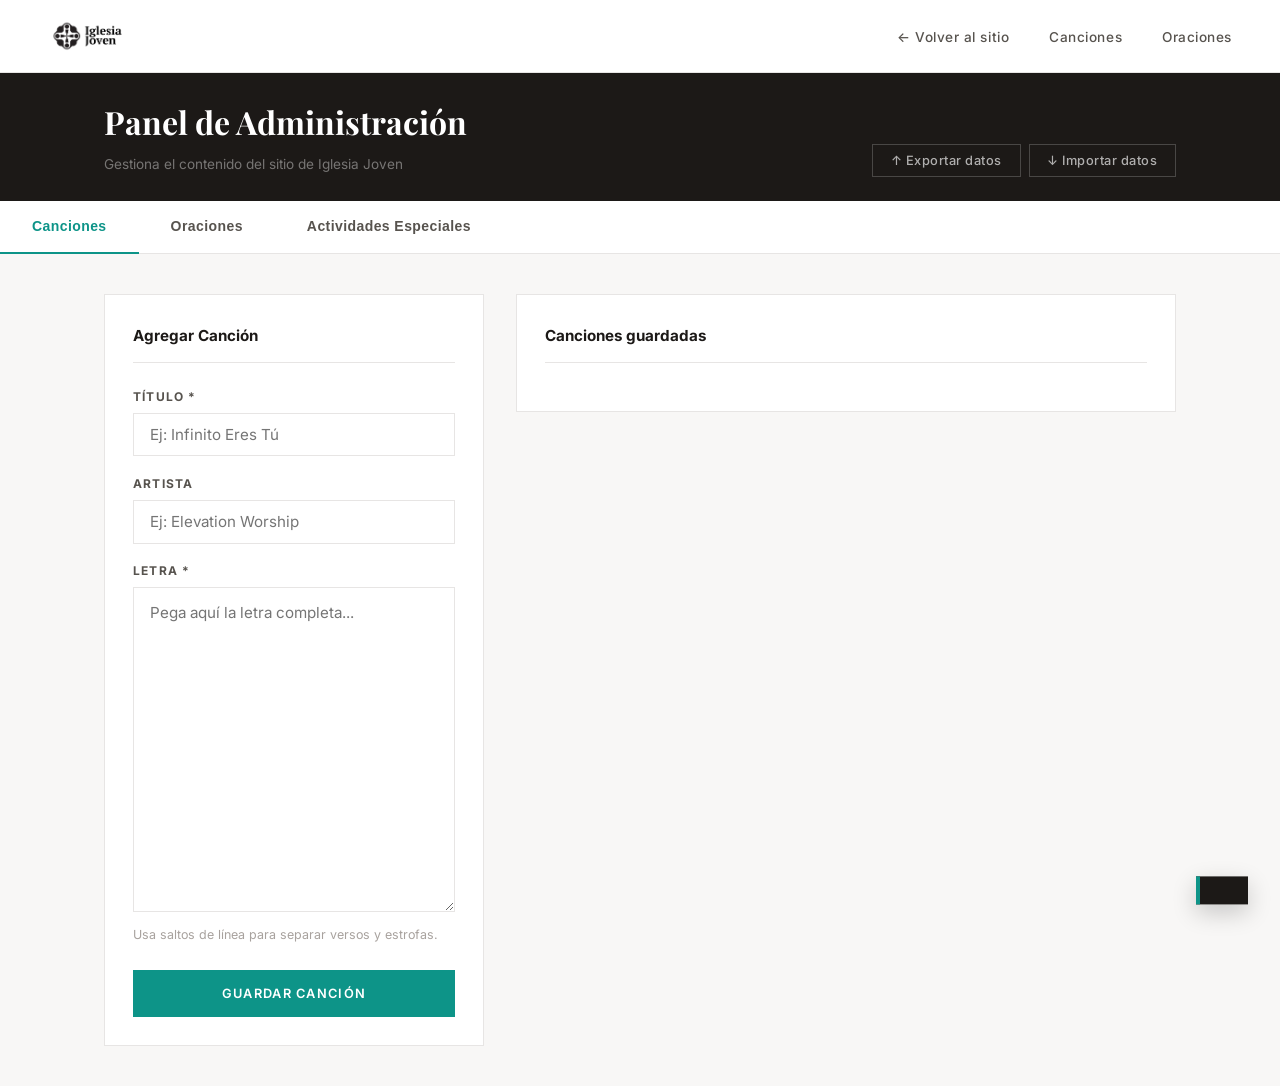
<file: admin.html>
<!DOCTYPE html>
<html lang="es">
<head>
  <meta charset="UTF-8">
  <meta name="viewport" content="width=device-width, initial-scale=1.0">
  <title>Panel de Administración · Iglesia Joven</title>
  <link rel="preconnect" href="https://fonts.googleapis.com">
  <link rel="preconnect" href="https://fonts.gstatic.com" crossorigin>
  <link href="https://fonts.googleapis.com/css2?family=Playfair+Display:ital,wght@0,400;0,700;0,900;1,400;1,700&family=Inter:wght@300;400;500;600;700&display=swap" rel="stylesheet">
  <link rel="icon" type="image/png" href="Logos/Logo-black.png" media="(prefers-color-scheme: light)">
  <link rel="icon" type="image/png" href="Logos/Logo-white.png" media="(prefers-color-scheme: dark)">
  <link rel="apple-touch-icon" href="Logos/Logo-black.png">
  <link rel="stylesheet" href="css/styles.css">
</head>
<body class="admin-page">

  <!-- ── NAVIGATION ── -->
  <nav class="nav" id="nav" role="navigation">
    <div class="nav-inner">
      <a href="index.html" class="nav-logo" aria-label="Iglesia Joven · Inicio">
        <img src="Logos/Logotipo-White.png" alt="Iglesia Joven" class="logo-white">
        <img src="Logos/Logotipo-Black.png" alt="Iglesia Joven" class="logo-black">
      </a>
      <ul class="nav-links" role="list">
        <li><a href="index.html">← Volver al sitio</a></li>
        <li><a href="canciones.html">Canciones</a></li>
        <li><a href="oraciones.html">Oraciones</a></li>
      </ul>
      <button class="nav-menu-btn" id="menuBtn" aria-label="Menú">
        <span></span><span></span><span></span>
      </button>
    </div>
  </nav>

  <!-- Mobile menu -->
  <div class="mobile-menu" id="mobileMenu">
    <ul role="list">
      <li><a href="index.html">← Volver al sitio</a></li>
      <li><a href="canciones.html">Ver Canciones</a></li>
      <li><a href="oraciones.html">Ver Oraciones</a></li>
    </ul>
  </div>

  <!-- ── ADMIN HEADER ── -->
  <div class="admin-topbar">
    <div class="container">
      <div>
        <h1>Panel de Administración</h1>
        <p>Gestiona el contenido del sitio de Iglesia Joven</p>
      </div>
      <div class="admin-io">
        <button class="btn-io" id="exportBtn" title="Exportar todos los datos como JSON">↑ Exportar datos</button>
        <button class="btn-io" id="importBtn" title="Importar datos desde un archivo JSON">↓ Importar datos</button>
        <input type="file" id="importInput" accept=".json" style="display:none">
      </div>
    </div>
  </div>

  <!-- ── TABS ── -->
  <div class="admin-tabs" role="tablist">
    <button class="admin-tab active" data-panel="panelCanciones" role="tab" aria-selected="true">
      Canciones
    </button>
    <button class="admin-tab" data-panel="panelOraciones" role="tab" aria-selected="false">
      Oraciones
    </button>
    <button class="admin-tab" data-panel="panelEventos" role="tab" aria-selected="false">
      Actividades Especiales
    </button>
  </div>

  <!-- ── CONTENT ── -->
  <div class="admin-content">
    <div class="container">

      <!-- ════ PANEL: CANCIONES ════ -->
      <div class="admin-panel active" id="panelCanciones" role="tabpanel">
        <div class="admin-split">

          <!-- Form -->
          <div class="admin-form-box">
            <h3 id="songFormTitle">Agregar Canción</h3>
            <form id="songForm" novalidate>
              <div class="form-field">
                <label for="songTitle">Título *</label>
                <input type="text" id="songTitle" placeholder="Ej: Infinito Eres Tú" required>
              </div>
              <div class="form-field">
                <label for="songArtist">Artista</label>
                <input type="text" id="songArtist" placeholder="Ej: Elevation Worship">
              </div>
              <div class="form-field">
                <label for="songLyrics">Letra *</label>
                <textarea id="songLyrics" placeholder="Pega aquí la letra completa..." rows="12" required></textarea>
                <p class="form-hint">Usa saltos de línea para separar versos y estrofas.</p>
              </div>
              <div class="form-actions">
                <button type="submit" class="btn btn-primary">Guardar canción</button>
                <button type="button" class="btn btn-cancel" id="songCancelBtn" style="display:none">Cancelar</button>
              </div>
            </form>
          </div>

          <!-- List -->
          <div class="admin-list-box">
            <h3>Canciones guardadas</h3>
            <div class="admin-items" id="songsList">
              <!-- Generado por JS -->
            </div>
          </div>

        </div>
      </div>

      <!-- ════ PANEL: ORACIONES ════ -->
      <div class="admin-panel" id="panelOraciones" role="tabpanel">
        <div class="admin-split">

          <!-- Form -->
          <div class="admin-form-box">
            <h3 id="prayerFormTitle">Agregar Oración</h3>
            <form id="prayerForm" novalidate>
              <div class="form-field">
                <label for="prayerTitle">Título *</label>
                <input type="text" id="prayerTitle" placeholder="Ej: Oración en momentos de ansiedad" required>
              </div>
              <div class="form-field">
                <label for="prayerSituation">Situación / Categoría</label>
                <input type="text" id="prayerSituation" placeholder="Ej: Ansiedad, Gratitud, Sanación…">
                <p class="form-hint">Se usará para filtrar en la página de oraciones.</p>
              </div>
              <div class="form-field">
                <label for="prayerContent">Oración o reflexión *</label>
                <textarea id="prayerContent" placeholder="Escribe o pega la oración aquí..." rows="12" required></textarea>
              </div>
              <div class="form-actions">
                <button type="submit" class="btn btn-primary">Guardar oración</button>
                <button type="button" class="btn btn-cancel" id="prayerCancelBtn" style="display:none">Cancelar</button>
              </div>
            </form>
          </div>

          <!-- List -->
          <div class="admin-list-box">
            <h3>Oraciones guardadas</h3>
            <div class="admin-items" id="prayersList">
              <!-- Generado por JS -->
            </div>
          </div>

        </div>
      </div>

      <!-- ════ PANEL: ACTIVIDADES ════ -->
      <div class="admin-panel" id="panelEventos" role="tabpanel">
        <div class="admin-split">

          <!-- Form -->
          <div class="admin-form-box">
            <h3 id="eventFormTitle">Agregar Actividad Especial</h3>
            <p class="form-hint" style="margin-bottom:1.25rem; font-size:.85rem; color:var(--mid);">
              Los segundos jueves del mes se calculan automáticamente.
              Usa esto para retiros, misas especiales, u otras actividades.
            </p>
            <form id="eventForm" novalidate>
              <div class="form-field">
                <label for="eventTitle">Nombre del evento *</label>
                <input type="text" id="eventTitle" placeholder="Ej: Retiro de Adviento" required>
              </div>
              <div class="form-field">
                <label for="eventDate">Fecha *</label>
                <input type="date" id="eventDate" required>
              </div>
              <div class="form-field">
                <label for="eventTime">Hora</label>
                <input type="time" id="eventTime">
              </div>
              <div class="form-field">
                <label for="eventDescription">Descripción / Lugar</label>
                <textarea id="eventDescription" placeholder="Ej: Parroquia San Rafael Arcángel · Escazú" rows="4"></textarea>
              </div>
              <div class="form-actions">
                <button type="submit" class="btn btn-primary">Guardar actividad</button>
                <button type="button" class="btn btn-cancel" id="eventCancelBtn" style="display:none">Cancelar</button>
              </div>
            </form>
          </div>

          <!-- List -->
          <div class="admin-list-box">
            <h3>Actividades especiales</h3>
            <div class="admin-items" id="eventsList">
              <!-- Generado por JS -->
            </div>
          </div>

        </div>
      </div>

    </div>
  </div>

  <!-- Toast notification -->
  <div class="toast" id="toast" role="alert" aria-live="assertive"></div>

  <script src="js/data.js"></script>
  <script src="js/admin.js"></script>
</body>
</html>
</file>
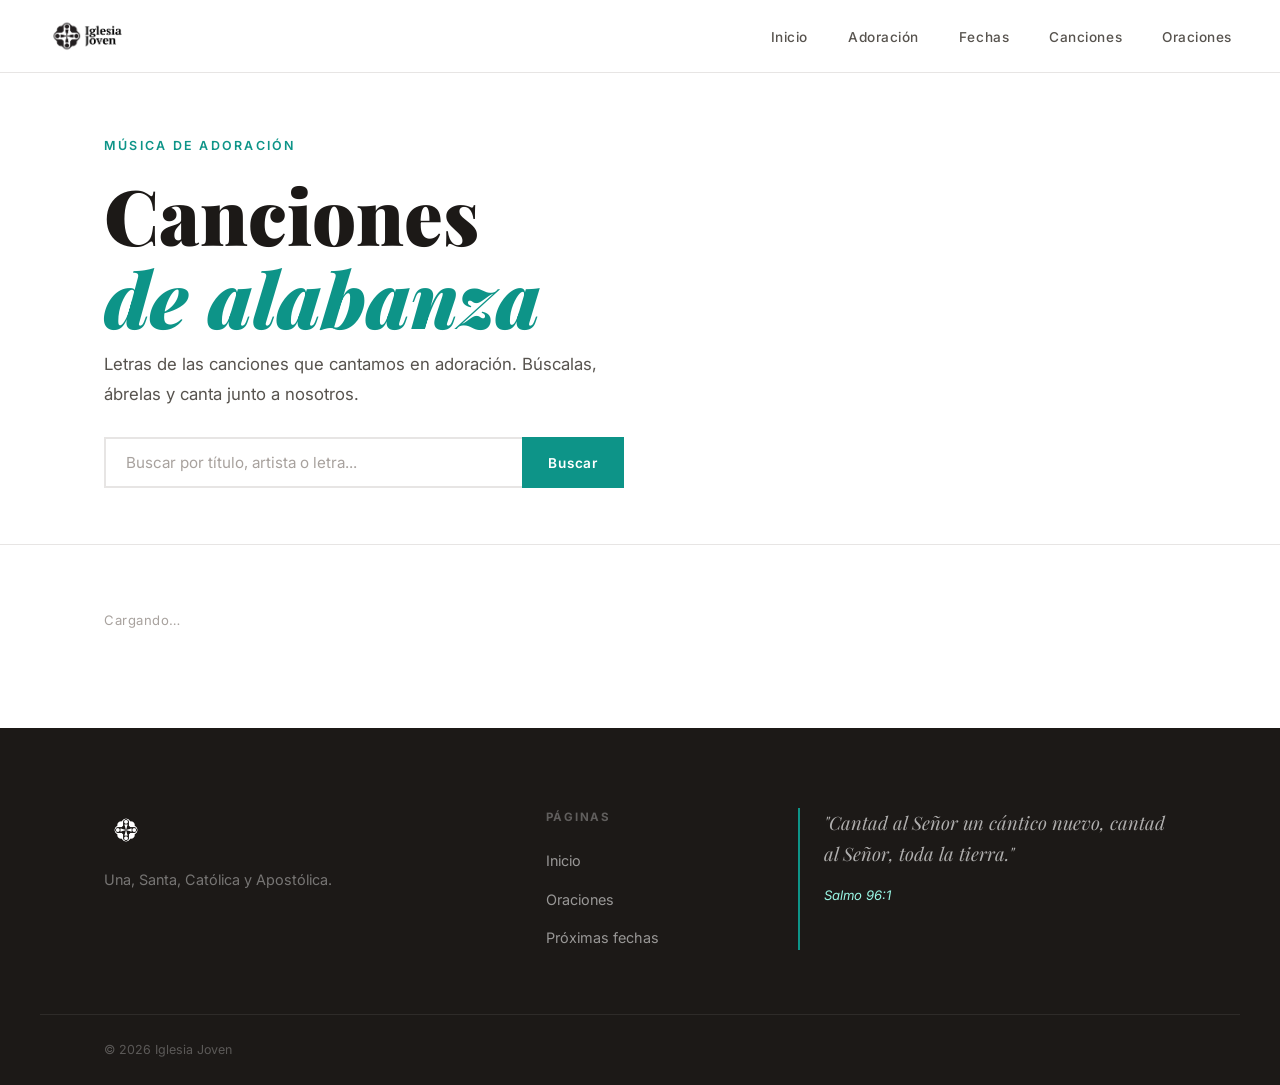
<file: canciones.html>
<!DOCTYPE html>
<html lang="es">
<head>
  <meta charset="UTF-8">
  <meta name="viewport" content="width=device-width, initial-scale=1.0">
  <title>Canciones · Iglesia Joven</title>
  <meta name="description" content="Canciones de alabanza para las Adoraciones Eucarísticas de Iglesia Joven.">
  <link rel="preconnect" href="https://fonts.googleapis.com">
  <link rel="preconnect" href="https://fonts.gstatic.com" crossorigin>
  <link href="https://fonts.googleapis.com/css2?family=Playfair+Display:ital,wght@0,400;0,700;0,900;1,400;1,700&family=Inter:wght@300;400;500;600;700&display=swap" rel="stylesheet">
  <link rel="icon" type="image/png" href="Logos/Logo-black.png" media="(prefers-color-scheme: light)">
  <link rel="icon" type="image/png" href="Logos/Logo-white.png" media="(prefers-color-scheme: dark)">
  <link rel="apple-touch-icon" href="Logos/Logo-black.png">
  <link rel="stylesheet" href="css/styles.css">
</head>
<body>

  <!-- ── NAVIGATION ── -->
  <nav class="nav" id="nav" role="navigation">
    <div class="nav-inner">
      <a href="index.html" class="nav-logo" aria-label="Iglesia Joven · Inicio">
        <img src="Logos/Logotipo-White.png" alt="Iglesia Joven" class="logo-white">
        <img src="Logos/Logotipo-Black.png" alt="Iglesia Joven" class="logo-black">
      </a>
      <ul class="nav-links" role="list">
        <li><a href="index.html">Inicio</a></li>
        <li><a href="index.html#adoracion">Adoración</a></li>
        <li><a href="index.html#fechas">Fechas</a></li>
        <li><a href="canciones.html" aria-current="page">Canciones</a></li>
        <li><a href="oraciones.html">Oraciones</a></li>
      </ul>
      <button class="nav-menu-btn" id="menuBtn" aria-label="Menú">
        <span></span><span></span><span></span>
      </button>
    </div>
  </nav>

  <!-- Mobile menu -->
  <div class="mobile-menu" id="mobileMenu">
    <ul role="list">
      <li><a href="index.html">Inicio</a></li>
      <li><a href="index.html#adoracion">Adoración</a></li>
      <li><a href="index.html#fechas">Fechas</a></li>
      <li><a href="canciones.html">Canciones</a></li>
      <li><a href="oraciones.html">Oraciones</a></li>
    </ul>
  </div>

  <!-- ── PAGE HERO ── -->
  <header class="page-hero">
    <div class="container">
      <span class="eyebrow">Música de adoración</span>
      <h1 class="page-title">Canciones<br><em>de alabanza</em></h1>
      <p class="page-subtitle">
        Letras de las canciones que cantamos en adoración.
        Búscalas, ábrelas y canta junto a nosotros.
      </p>
      <div class="search-bar" role="search">
        <input
          type="search"
          id="searchInput"
          placeholder="Buscar por título, artista o letra..."
          aria-label="Buscar canciones"
          autocomplete="off"
        >
        <button id="searchBtn" aria-label="Buscar">Buscar</button>
      </div>
    </div>
  </header>

  <!-- ── SONGS GRID ── -->
  <main class="songs-section">
    <div class="container">
      <p class="results-count" id="songsCount" aria-live="polite">Cargando…</p>
      <div class="songs-grid" id="songsGrid" aria-live="polite">
        <!-- Generado por JS -->
      </div>
    </div>
  </main>

  <!-- ── SONG MODAL ── -->
  <div class="modal-overlay" id="songModal" role="dialog" aria-modal="true" aria-labelledby="modalTitle">
    <div class="modal">
      <div class="modal-header">
        <button class="modal-close" id="modalClose" aria-label="Cerrar">✕</button>
        <div class="modal-title" id="modalTitle"></div>
        <div class="modal-artist" id="modalArtist"></div>
      </div>
      <div class="modal-body" id="modalBody"></div>
    </div>
  </div>

  <!-- ── FOOTER ── -->
  <footer class="footer">
    <div class="container footer-inner">
      <div class="footer-logo">
        <img src="Logos/Logo-white.png" alt="Iglesia Joven">
        <p>Una, Santa, Católica y Apostólica.</p>
      </div>
      <div class="footer-links">
        <h4>Páginas</h4>
        <ul role="list">
          <li><a href="index.html">Inicio</a></li>
          <li><a href="oraciones.html">Oraciones</a></li>
          <li><a href="index.html#fechas">Próximas fechas</a></li>
        </ul>
      </div>
      <div class="footer-quote">
        <p>"Cantad al Señor un cántico nuevo, cantad al Señor, toda la tierra."</p>
        <cite>Salmo 96:1</cite>
      </div>
    </div>
    <div class="footer-bottom">
      <div class="container">
        <p>© 2026 Iglesia Joven</p>
      </div>
    </div>
  </footer>

  <script src="js/data.js"></script>
  <script src="js/canciones.js"></script>
</body>
</html>
</file>
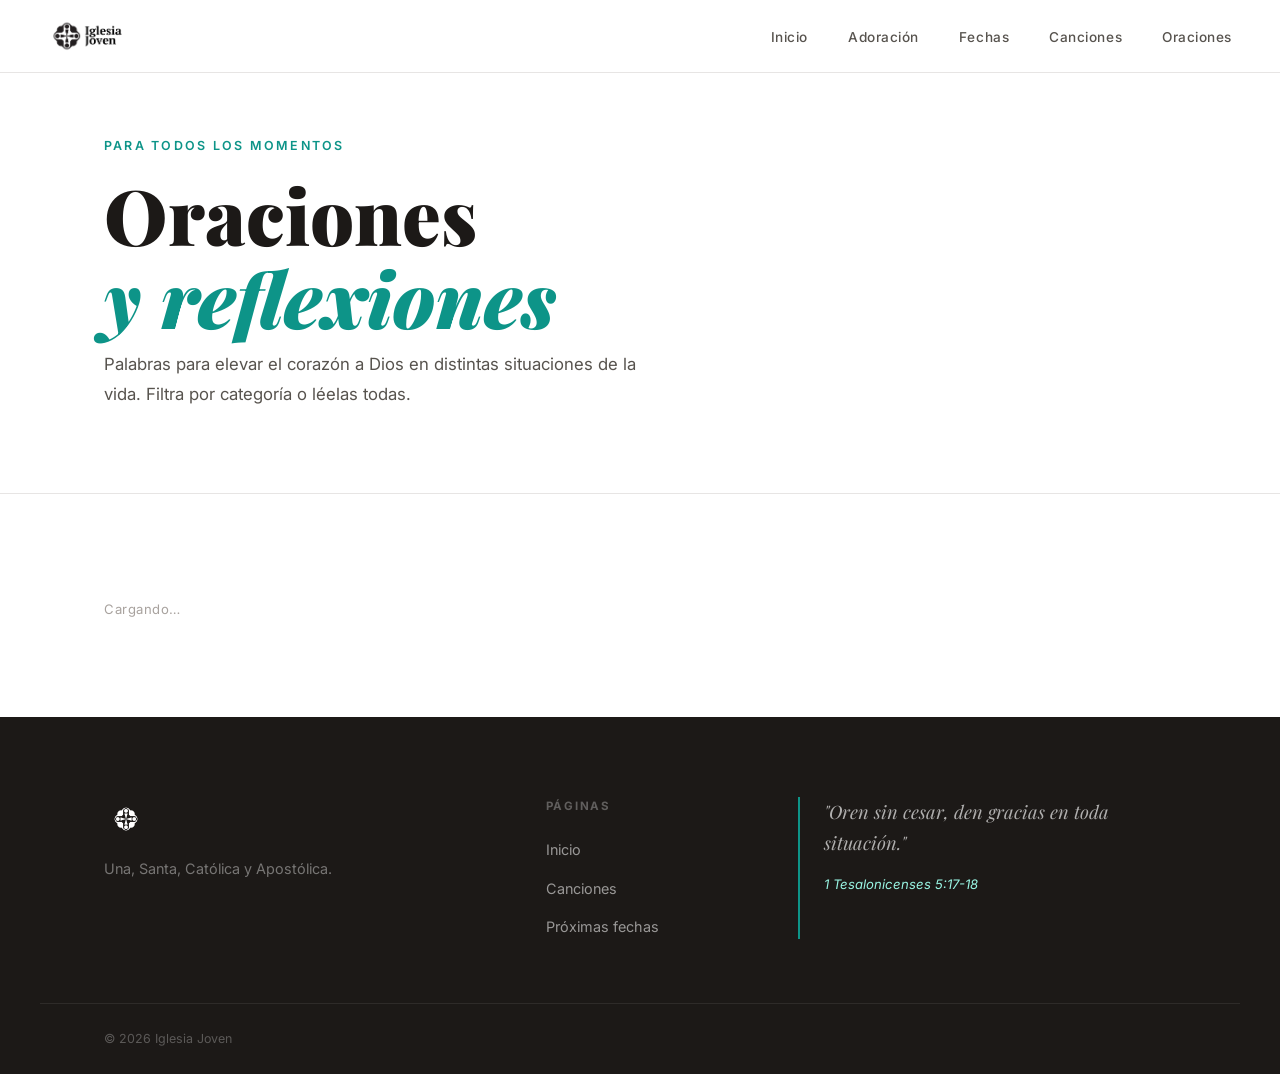
<file: oraciones.html>
<!DOCTYPE html>
<html lang="es">
<head>
  <meta charset="UTF-8">
  <meta name="viewport" content="width=device-width, initial-scale=1.0">
  <title>Oraciones · Iglesia Joven</title>
  <meta name="description" content="Oraciones y reflexiones para distintas situaciones de la vida, compartidas por Iglesia Joven.">
  <link rel="preconnect" href="https://fonts.googleapis.com">
  <link rel="preconnect" href="https://fonts.gstatic.com" crossorigin>
  <link href="https://fonts.googleapis.com/css2?family=Playfair+Display:ital,wght@0,400;0,700;0,900;1,400;1,700&family=Inter:wght@300;400;500;600;700&display=swap" rel="stylesheet">
  <link rel="icon" type="image/png" href="Logos/Logo-black.png" media="(prefers-color-scheme: light)">
  <link rel="icon" type="image/png" href="Logos/Logo-white.png" media="(prefers-color-scheme: dark)">
  <link rel="apple-touch-icon" href="Logos/Logo-black.png">
  <link rel="stylesheet" href="css/styles.css">
</head>
<body>

  <!-- ── NAVIGATION ── -->
  <nav class="nav" id="nav" role="navigation">
    <div class="nav-inner">
      <a href="index.html" class="nav-logo" aria-label="Iglesia Joven · Inicio">
        <img src="Logos/Logotipo-White.png" alt="Iglesia Joven" class="logo-white">
        <img src="Logos/Logotipo-Black.png" alt="Iglesia Joven" class="logo-black">
      </a>
      <ul class="nav-links" role="list">
        <li><a href="index.html">Inicio</a></li>
        <li><a href="index.html#adoracion">Adoración</a></li>
        <li><a href="index.html#fechas">Fechas</a></li>
        <li><a href="canciones.html">Canciones</a></li>
        <li><a href="oraciones.html" aria-current="page">Oraciones</a></li>
      </ul>
      <button class="nav-menu-btn" id="menuBtn" aria-label="Menú">
        <span></span><span></span><span></span>
      </button>
    </div>
  </nav>

  <!-- Mobile menu -->
  <div class="mobile-menu" id="mobileMenu">
    <ul role="list">
      <li><a href="index.html">Inicio</a></li>
      <li><a href="index.html#adoracion">Adoración</a></li>
      <li><a href="index.html#fechas">Fechas</a></li>
      <li><a href="canciones.html">Canciones</a></li>
      <li><a href="oraciones.html">Oraciones</a></li>
    </ul>
  </div>

  <!-- ── PAGE HERO ── -->
  <header class="page-hero">
    <div class="container">
      <span class="eyebrow">Para todos los momentos</span>
      <h1 class="page-title">Oraciones<br><em>y reflexiones</em></h1>
      <p class="page-subtitle">
        Palabras para elevar el corazón a Dios en distintas situaciones de la vida.
        Filtra por categoría o léelas todas.
      </p>
    </div>
  </header>

  <!-- ── PRAYERS ── -->
  <main class="prayers-section">
    <div class="container">
      <div class="filters-bar" id="filtersBar" role="group" aria-label="Filtrar por situación">
        <!-- Generado por JS -->
      </div>
      <p class="results-count" id="prayersCount" aria-live="polite">Cargando…</p>
      <div class="prayers-list" id="prayersList" aria-live="polite">
        <!-- Generado por JS -->
      </div>
    </div>
  </main>

  <!-- ── PRAYER MODAL ── -->
  <div class="modal-overlay" id="prayerModal" role="dialog" aria-modal="true" aria-labelledby="modalTitle">
    <div class="modal">
      <div class="modal-header">
        <button class="modal-close" id="modalClose" aria-label="Cerrar">✕</button>
        <div class="modal-situation" id="modalSituation"></div>
        <div class="modal-title" id="modalTitle"></div>
      </div>
      <div class="modal-body" id="modalBody"></div>
    </div>
  </div>

  <!-- ── FOOTER ── -->
  <footer class="footer">
    <div class="container footer-inner">
      <div class="footer-logo">
        <img src="Logos/Logo-white.png" alt="Iglesia Joven">
        <p>Una, Santa, Católica y Apostólica.</p>
      </div>
      <div class="footer-links">
        <h4>Páginas</h4>
        <ul role="list">
          <li><a href="index.html">Inicio</a></li>
          <li><a href="canciones.html">Canciones</a></li>
          <li><a href="index.html#fechas">Próximas fechas</a></li>
        </ul>
      </div>
      <div class="footer-quote">
        <p>"Oren sin cesar, den gracias en toda situación."</p>
        <cite>1 Tesalonicenses 5:17-18</cite>
      </div>
    </div>
    <div class="footer-bottom">
      <div class="container">
        <p>© 2026 Iglesia Joven</p>
      </div>
    </div>
  </footer>

  <script src="js/data.js"></script>
  <script src="js/oraciones.js"></script>
</body>
</html>
</file>
<file: css/styles.css>
/* === IGLESIA JOVEN · STYLES === */

@import url('https://fonts.googleapis.com/css2?family=Playfair+Display:ital,wght@0,400;0,600;0,700;0,900;1,400;1,700&family=Inter:wght@300;400;500;600;700&display=swap');

*, *::before, *::after { box-sizing: border-box; margin: 0; padding: 0; }

:root {
  --teal: #0D9488;
  --teal-mid: #0F766E;
  --teal-dark: #134E4A;
  --teal-pale: #F0FDFA;
  --teal-light: #99F6E4;
  --orange: #EA580C;
  --orange-light: #FED7AA;
  --dark: #1C1917;
  --dark-2: #292524;
  --mid: #57534E;
  --light: #A8A29E;
  --border: #E7E5E4;
  --border-light: #F5F5F4;
  --white: #FFFFFF;
  --serif: 'Playfair Display', Georgia, serif;
  --sans: 'Inter', system-ui, sans-serif;
  --nav-height: 72px;
}

html { scroll-behavior: smooth; font-size: 16px; }
body { font-family: var(--sans); color: var(--dark); background: var(--white); line-height: 1.65; overflow-x: hidden; }
a { color: inherit; text-decoration: none; }
img { display: block; max-width: 100%; }
p { line-height: 1.75; }

/* ── CONTAINER ── */
.container { width: 100%; max-width: 1200px; margin-inline: auto; padding-inline: clamp(1.5rem, 5vw, 4rem); }

/* ── BUTTONS ── */
.btn { display: inline-flex; align-items: center; gap: .5rem; padding: .875rem 2rem; border: 2px solid transparent; font-family: var(--sans); font-size: .85rem; font-weight: 600; letter-spacing: .1em; text-transform: uppercase; cursor: pointer; transition: all .25s ease; }
.btn-primary { background: var(--teal); color: var(--white); border-color: var(--teal); }
.btn-primary:hover { background: var(--teal-mid); border-color: var(--teal-mid); }
.btn-outline { background: transparent; color: var(--teal); border-color: var(--teal); }
.btn-outline:hover { background: var(--teal); color: var(--white); }
.btn-outline-light { background: transparent; color: var(--white); border-color: rgba(255,255,255,.5); }
.btn-outline-light:hover { background: rgba(255,255,255,.1); border-color: var(--white); }

/* ── TYPOGRAPHY ── */
.eyebrow { display: block; font-size: .78rem; font-weight: 600; letter-spacing: .18em; text-transform: uppercase; color: var(--teal); margin-bottom: 1rem; }
.eyebrow-light { color: var(--teal-light); }
.eyebrow-orange { color: var(--orange); }
.section-title { font-family: var(--serif); font-size: clamp(2.25rem, 5vw, 3.75rem); font-weight: 700; line-height: 1.12; margin-bottom: 1.75rem; color: var(--dark); }
.section-title em { font-style: italic; color: var(--teal); }
.section-title.light { color: var(--white); }
.section-title.light em { color: var(--teal-light); }

/* ── NAVIGATION ── */
.nav { position: fixed; top: 0; left: 0; right: 0; z-index: 100; height: var(--nav-height); transition: background .35s ease, box-shadow .35s ease; }
.nav.scrolled { background: var(--white); box-shadow: 0 1px 0 var(--border); }
.nav-inner { height: 100%; display: flex; align-items: center; justify-content: space-between; padding-inline: clamp(1.5rem, 4vw, 3rem); }
.nav-logo img { height: 34px; width: auto; }
.logo-white { display: block; }
.logo-black { display: none; }
.nav.scrolled .logo-white { display: none; }
.nav.scrolled .logo-black { display: block; }
.nav-links { display: flex; align-items: center; gap: 2.5rem; list-style: none; }
.nav-links a { font-size: .85rem; font-weight: 500; letter-spacing: .04em; color: rgba(255,255,255,.8); transition: color .2s; }
.nav-links a:hover { color: var(--white); }
.nav.scrolled .nav-links a { color: var(--mid); }
.nav.scrolled .nav-links a:hover { color: var(--teal); }
.nav-menu-btn { display: none; flex-direction: column; gap: 5px; background: none; border: none; cursor: pointer; padding: 4px; }
.nav-menu-btn span { display: block; width: 24px; height: 2px; background: var(--white); transition: background .3s; border-radius: 1px; }
.nav.scrolled .nav-menu-btn span { background: var(--dark); }

/* Mobile menu */
.mobile-menu { position: fixed; top: var(--nav-height); left: 0; right: 0; background: var(--white); z-index: 99; transform: translateY(-100%); opacity: 0; transition: transform .3s ease, opacity .3s ease; pointer-events: none; border-bottom: 1px solid var(--border); box-shadow: 0 8px 24px rgba(0,0,0,.08); }
.mobile-menu.open { transform: translateY(0); opacity: 1; pointer-events: all; }
.mobile-menu ul { list-style: none; padding: 1.5rem 2rem; display: flex; flex-direction: column; gap: 1.25rem; }
.mobile-menu a { font-size: 1.05rem; font-weight: 500; color: var(--dark); }
.mobile-menu a:hover { color: var(--teal); }

/* ── HERO ── */
.hero { position: relative; height: 100svh; min-height: 620px; display: flex; align-items: center; overflow: hidden; background: var(--dark); }
.hero-video { position: absolute; inset: 0; width: 100%; height: 100%; object-fit: cover; opacity: .4; }
.hero-overlay { position: absolute; inset: 0; background: linear-gradient(130deg, rgba(13,148,136,.18) 0%, rgba(28,25,23,.65) 50%, rgba(28,25,23,.9) 100%); }
.hero-content { position: relative; z-index: 2; padding-inline: clamp(1.5rem, 5vw, 4rem); max-width: 760px; }
.hero-eyebrow { display: block; font-size: .78rem; font-weight: 500; letter-spacing: .2em; text-transform: uppercase; color: var(--teal-light); margin-bottom: 1.5rem; }
.hero-title { font-family: var(--serif); font-size: clamp(3rem, 7.5vw, 6.5rem); font-weight: 900; line-height: 1.02; color: var(--white); margin-bottom: 1.5rem; }
.hero-title em { font-style: italic; color: var(--teal-light); }
.hero-sub { font-size: clamp(1rem, 2vw, 1.2rem); color: rgba(255,255,255,.7); margin-bottom: 2.5rem; font-weight: 300; max-width: 460px; line-height: 1.7; }
.hero-ctas { display: flex; gap: 1rem; flex-wrap: wrap; }

/* ── NOSOTROS ── */
.section-nosotros { padding: clamp(5rem, 10vw, 9rem) 0 clamp(4rem, 8vw, 7rem); }
.split { display: grid; grid-template-columns: 1fr 1fr; gap: clamp(3rem, 7vw, 7rem); align-items: center; }
.split-reverse { direction: rtl; }
.split-reverse > * { direction: ltr; }
.split-text p { color: var(--mid); margin-bottom: 1.25rem; font-size: 1.05rem; }
.split-text p:last-child { margin-bottom: 0; }
.split-text strong { color: var(--dark); font-weight: 600; }
.split-img img { width: 100%; max-width: 480px; margin-inline: auto; }
.nosotros-photo { overflow: hidden; }
.nosotros-photo img { width: 100%; height: 560px; object-fit: cover; object-position: center; display: block; }

/* ── EUCARISTÍA REDESIGN ── */
.section-eucaristia { padding: clamp(5rem, 10vw, 9rem) 0; background: var(--teal-dark); isolation: isolate; }
.img-screen { mix-blend-mode: screen; }
.eucaristia-statement { max-width: 720px; margin-bottom: clamp(3rem, 6vw, 5rem); }
.eucaristia-headline { font-family: var(--serif); font-size: clamp(2.75rem, 6vw, 5rem); font-weight: 900; line-height: 1.08; color: var(--white); margin-bottom: 1.25rem; }
.eucaristia-headline em { font-style: italic; color: var(--teal-light); }
.eucaristia-lead { color: rgba(255,255,255,.68); font-size: 1.1rem; line-height: 1.78; max-width: 580px; }
.eucaristia-grid { display: grid; grid-template-columns: repeat(3, 1fr); gap: 1.25rem; align-items: stretch; margin-bottom: clamp(3rem, 6vw, 5rem); }
.ecard { background: rgba(255,255,255,.07); border: 1px solid rgba(255,255,255,.1); padding: 2rem 1.75rem; transition: background .25s; }
.ecard:hover { background: rgba(255,255,255,.11); }
.ecard-num { font-family: var(--serif); font-size: 3.25rem; font-weight: 900; color: rgba(255,255,255,.13); line-height: 1; margin-bottom: .875rem; }
.ecard h3 { font-family: var(--serif); font-size: 1.2rem; font-weight: 700; color: var(--white); margin-bottom: .75rem; }
.ecard p { color: rgba(255,255,255,.6); font-size: .9rem; line-height: 1.75; }
.eucaristia-verse { text-align: center; border-top: 1px solid rgba(255,255,255,.1); padding-top: 3.5rem; }
.eucaristia-verse blockquote { font-family: var(--serif); font-size: clamp(1.3rem, 3vw, 1.9rem); font-style: italic; color: rgba(255,255,255,.88); line-height: 1.5; max-width: 660px; margin-inline: auto; margin-bottom: .875rem; }
.eucaristia-verse cite { font-size: .8rem; color: var(--teal-light); letter-spacing: .1em; text-transform: uppercase; }

/* ── ADORACIÓN REDESIGN ── */
.section-adoracion { padding: clamp(5rem, 10vw, 9rem) 0 0; }
.adoracion-intro { max-width: 640px; margin-bottom: 3.5rem; }
.adoracion-intro-text { color: var(--mid); font-size: 1.1rem; margin-top: -.5rem; }
.adoracion-options { display: grid; grid-template-columns: repeat(2, 1fr); gap: 1.25rem; margin-bottom: clamp(4rem, 8vw, 6rem); }
.aoption { padding: 1.75rem 1.75rem 1.75rem 1.75rem; border-left: 3px solid var(--teal); background: rgba(13,148,136,.04); }
.aoption-last { border-left-color: var(--orange); }
.aoption p { font-size: 1rem; color: var(--mid); line-height: 1.8; }
/* Dark strip */
.adoracion-strip { position: relative; min-height: 480px; overflow: hidden; display: flex; align-items: center; background: var(--dark); }
.adoracion-strip-bg { position: absolute; inset: 0; width: 100%; height: 100%; object-fit: cover; object-position: center; opacity: .4; }
.adoracion-strip-text { position: relative; z-index: 1; display: flex; flex-direction: column; justify-content: center; padding: 4rem clamp(1.5rem, 5vw, 4rem); max-width: 780px; }
.adoracion-strip-text blockquote { font-family: var(--serif); font-size: clamp(1.3rem, 2.5vw, 1.75rem); font-style: italic; color: var(--white); line-height: 1.6; margin-bottom: 1.25rem; }
.adoracion-strip-text cite { font-size: .75rem; color: var(--teal-light); letter-spacing: .12em; text-transform: uppercase; }

/* ── CARLO ACUTIS ── */
.section-carlo { padding: clamp(5rem, 10vw, 9rem) 0; border-top: 1px solid var(--border); border-bottom: 1px solid var(--border); background: var(--white); }
.carlo-inner { display: grid; grid-template-columns: 420px 1fr; gap: clamp(3rem, 6vw, 6rem); align-items: center; }
.carlo-photo img { width: 100%; height: 540px; object-fit: cover; object-position: center top; display: block; }
.carlo-quote { font-family: var(--serif); font-size: clamp(1.4rem, 3vw, 2.1rem); font-style: italic; color: var(--dark); line-height: 1.45; margin-bottom: 2rem; border-left: 3px solid var(--orange); padding-left: 1.5rem; }
.carlo-bio p { color: var(--mid); font-size: 1rem; line-height: 1.8; margin-bottom: 1.1rem; }
.carlo-bio p:last-child { margin-bottom: 0; }
.carlo-bio em { color: var(--orange); font-style: italic; }

/* ── FECHAS ── */
.section-fechas { padding: clamp(5rem, 10vw, 9rem) 0; background: var(--teal-pale); }
.fechas-subtitle { color: var(--mid); font-size: 1.05rem; margin-top: -.75rem; margin-bottom: 1rem; }
.fechas-maps-link { display: inline-block; font-size: .82rem; font-weight: 600; color: var(--teal); letter-spacing: .04em; margin-bottom: 2.5rem; text-decoration: underline; text-underline-offset: 3px; }
.fechas-maps-link:hover { color: var(--teal-mid); }
.fechas-grid { display: grid; grid-template-columns: repeat(auto-fill, minmax(260px, 1fr)); gap: 1rem; margin-bottom: 1rem; }
.fecha-card { background: var(--white); border: 1px solid rgba(13,148,136,.2); padding: 1.5rem 1.75rem; position: relative; overflow: hidden; transition: box-shadow .2s; }
.fecha-card:hover { box-shadow: 0 4px 20px rgba(13,148,136,.12); }
.fecha-card::before { content: ''; position: absolute; left: 0; top: 0; bottom: 0; width: 4px; background: var(--teal); }
.fecha-card.special::before { background: var(--orange); }
.fecha-card.past { opacity: .45; }
.fecha-badge { display: inline-block; font-size: .7rem; font-weight: 700; letter-spacing: .08em; text-transform: uppercase; padding: .2rem .7rem; margin-bottom: .75rem; background: var(--teal); color: var(--white); }
.fecha-badge.orange { background: var(--orange); }
.fecha-month { font-size: .75rem; font-weight: 600; letter-spacing: .14em; text-transform: uppercase; color: var(--teal); margin-bottom: .35rem; }
.fecha-card.special .fecha-month { color: var(--orange); }
.fecha-day { font-family: var(--serif); font-size: 3rem; font-weight: 700; line-height: 1; color: var(--dark); margin-bottom: .5rem; }
.fecha-detail { font-size: .875rem; color: var(--mid); line-height: 1.55; }
.special-events-title { font-size: .78rem; font-weight: 700; letter-spacing: .15em; text-transform: uppercase; color: var(--orange); margin: 2.5rem 0 1rem; }

/* ── PARROQUIA ── */
.section-parroquia { padding: clamp(5rem, 10vw, 9rem) 0; border-top: 1px solid var(--border); }
.parroquia-inner { display: grid; grid-template-columns: 1fr 1fr; gap: clamp(3rem, 7vw, 7rem); align-items: center; }
.parroquia-text p { color: var(--mid); margin-bottom: 2rem; font-size: 1.05rem; }
.parroquia-details { display: flex; flex-direction: column; gap: .75rem; }
.detail-item { padding: 1rem 1.25rem; border-left: 3px solid var(--teal); background: var(--teal-pale); display: flex; flex-direction: column; gap: .25rem; }
.detail-item strong { font-size: .75rem; font-weight: 700; letter-spacing: .12em; text-transform: uppercase; color: var(--teal); }
.detail-item span { color: var(--dark); font-size: .95rem; }
.parroquia-visual { background: var(--dark); display: flex; align-items: center; justify-content: center; min-height: 420px; padding: 2.5rem; isolation: isolate; }
.parroquia-visual img { width: 70%; mix-blend-mode: screen; }

/* ── FOOTER ── */
.footer { background: var(--dark); color: rgba(255,255,255,.65); padding: 5rem 0 0; }
.footer-inner { display: grid; grid-template-columns: 2fr 1fr 2fr; gap: 4rem; padding-bottom: 4rem; border-bottom: 1px solid rgba(255,255,255,.08); }
.footer-logo img { height: 44px; width: auto; margin-bottom: 1rem; }
.footer-logo p { font-size: .9rem; color: rgba(255,255,255,.4); line-height: 1.6; }
.footer-links h4 { font-size: .72rem; font-weight: 700; letter-spacing: .15em; text-transform: uppercase; color: rgba(255,255,255,.3); margin-bottom: 1.25rem; }
.footer-links ul { list-style: none; display: flex; flex-direction: column; gap: .75rem; }
.footer-links a { font-size: .9rem; color: rgba(255,255,255,.55); transition: color .2s; }
.footer-links a:hover { color: var(--teal-light); }
.footer-quote { border-left: 2px solid var(--teal); padding-left: 1.5rem; }
.footer-quote p { font-family: var(--serif); font-size: 1.15rem; font-style: italic; color: rgba(255,255,255,.65); line-height: 1.65; margin-bottom: .75rem; }
.footer-quote cite { font-size: .82rem; color: var(--teal-light); }
.footer-bottom { padding: 1.5rem 0; }
.footer-bottom .container { display: flex; justify-content: space-between; align-items: center; flex-wrap: wrap; gap: .5rem; }
.footer-bottom p { font-size: .78rem; color: rgba(255,255,255,.28); }
.footer-bottom a { color: rgba(255,255,255,.28); transition: color .2s; }
.footer-bottom a:hover { color: var(--teal-light); }

/* ── PAGE HERO (inner pages) ── */
.page-hero { padding: calc(var(--nav-height) + 4rem) 0 3.5rem; border-bottom: 1px solid var(--border); }
.page-title { font-family: var(--serif); font-size: clamp(2.5rem, 6vw, 5rem); font-weight: 900; line-height: 1.08; color: var(--dark); margin-bottom: .75rem; }
.page-title em { font-style: italic; color: var(--teal); }
.page-subtitle { color: var(--mid); font-size: 1.05rem; max-width: 540px; margin-bottom: 1.75rem; }
.search-bar { display: flex; max-width: 520px; }
.search-bar input { flex: 1; padding: .875rem 1.25rem; border: 2px solid var(--border); border-right: none; font-family: var(--sans); font-size: .95rem; outline: none; transition: border-color .2s; background: var(--white); color: var(--dark); }
.search-bar input::placeholder { color: var(--light); }
.search-bar input:focus { border-color: var(--teal); }
.search-bar button { padding: .875rem 1.5rem; background: var(--teal); color: var(--white); border: 2px solid var(--teal); font-family: var(--sans); font-size: .85rem; font-weight: 600; cursor: pointer; letter-spacing: .06em; transition: background .2s; }
.search-bar button:hover { background: var(--teal-mid); }

/* ── SONGS ── */
.songs-section { padding: 4rem 0; }
.results-count { font-size: .82rem; color: var(--light); letter-spacing: .04em; margin-bottom: 2rem; }
.songs-grid { display: grid; grid-template-columns: repeat(auto-fill, minmax(300px, 1fr)); gap: 1.25rem; }
.song-card { border: 1px solid var(--border); padding: 1.75rem; cursor: pointer; transition: border-color .2s, box-shadow .2s, transform .2s; background: var(--white); }
.song-card:hover { border-color: var(--teal); box-shadow: 0 6px 24px rgba(13,148,136,.1); transform: translateY(-2px); }
.song-card-title { font-family: var(--serif); font-size: 1.3rem; font-weight: 700; color: var(--dark); margin-bottom: .35rem; line-height: 1.3; }
.song-card-artist { font-size: .85rem; color: var(--teal); font-weight: 600; letter-spacing: .04em; margin-bottom: 1rem; }
.song-card-preview { font-size: .875rem; color: var(--light); line-height: 1.6; display: -webkit-box; -webkit-line-clamp: 3; -webkit-box-orient: vertical; overflow: hidden; }
.song-card-footer { display: flex; justify-content: flex-end; margin-top: 1.25rem; border-top: 1px solid var(--border-light); padding-top: 1rem; }
.song-card-arrow { font-size: .78rem; color: var(--teal); font-weight: 600; letter-spacing: .06em; text-transform: uppercase; }
.songs-empty { text-align: center; padding: 5rem 2rem; grid-column: 1 / -1; }
.songs-empty h3 { font-family: var(--serif); font-size: 1.75rem; font-weight: 700; color: var(--mid); margin-bottom: .75rem; }
.songs-empty p { color: var(--light); }

/* Song modal */
.modal-overlay { position: fixed; inset: 0; background: rgba(28,25,23,.75); z-index: 200; display: flex; align-items: flex-start; justify-content: center; padding: calc(var(--nav-height) + 1.5rem) 1.5rem 1.5rem; opacity: 0; pointer-events: none; transition: opacity .3s; overflow-y: auto; }
.modal-overlay.open { opacity: 1; pointer-events: all; }
.modal { background: var(--white); width: 100%; max-width: 680px; position: relative; display: flex; flex-direction: column; max-height: calc(100vh - var(--nav-height) - 3rem); }
.modal-header { padding: 2rem 2rem 1.5rem; border-bottom: 1px solid var(--border); flex-shrink: 0; background: var(--white); }
.modal-title { font-family: var(--serif); font-size: 1.85rem; font-weight: 700; color: var(--dark); margin-bottom: .25rem; line-height: 1.25; padding-right: 2.5rem; }
.modal-artist { color: var(--teal); font-weight: 600; font-size: .9rem; letter-spacing: .04em; }
.modal-situation { color: var(--teal); font-weight: 600; font-size: .78rem; letter-spacing: .12em; text-transform: uppercase; margin-bottom: .25rem; }
.modal-close { position: absolute; top: 1.5rem; right: 1.5rem; background: none; border: none; cursor: pointer; font-size: 1.4rem; color: var(--light); line-height: 1; padding: .25rem; transition: color .2s; }
.modal-close:hover { color: var(--dark); }
.modal-body { padding: 2rem; white-space: pre-wrap; font-size: 1rem; line-height: 2.1; color: var(--mid); overflow-y: auto; flex: 1; }

/* ── PRAYERS ── */
.prayers-section { padding: 4rem 0; }
.filters-bar { display: flex; gap: .625rem; flex-wrap: wrap; margin-bottom: 2.5rem; }
.filter-btn { padding: .45rem 1.1rem; border: 1.5px solid var(--border); background: none; font-family: var(--sans); font-size: .82rem; font-weight: 500; cursor: pointer; color: var(--mid); transition: all .2s; }
.filter-btn:hover { border-color: var(--teal); color: var(--teal); }
.filter-btn.active { border-color: var(--teal); background: var(--teal); color: var(--white); }
.prayers-list { display: flex; flex-direction: column; gap: 1rem; }
.prayer-card { border: 1px solid var(--border); padding: 2rem; cursor: pointer; transition: border-color .2s, box-shadow .2s, transform .2s; background: var(--white); }
.prayer-card:hover { border-color: var(--teal); box-shadow: 0 6px 24px rgba(13,148,136,.1); transform: translateY(-2px); }
.prayer-situation-tag { font-size: .72rem; font-weight: 700; letter-spacing: .14em; text-transform: uppercase; color: var(--teal); margin-bottom: .5rem; }
.prayer-title { font-family: var(--serif); font-size: 1.5rem; font-weight: 700; color: var(--dark); margin-bottom: .75rem; line-height: 1.3; }
.prayer-preview { font-size: .95rem; color: var(--mid); line-height: 1.65; display: -webkit-box; -webkit-line-clamp: 3; -webkit-box-orient: vertical; overflow: hidden; }

/* ── ADMIN ── */
.admin-page { min-height: 100vh; background: #F8F7F6; }
.admin-topbar { background: var(--dark); padding: calc(var(--nav-height) + 1.5rem) 0 1.5rem; }
.admin-topbar .container { display: flex; align-items: flex-end; justify-content: space-between; flex-wrap: wrap; gap: 1rem; }
.admin-topbar h1 { font-family: var(--serif); font-size: 2rem; font-weight: 700; color: var(--white); }
.admin-topbar p { color: rgba(255,255,255,.4); font-size: .85rem; margin-top: .25rem; }
.admin-io { display: flex; gap: .5rem; }
.btn-io { padding: .5rem 1.1rem; border: 1.5px solid rgba(255,255,255,.2); background: none; color: rgba(255,255,255,.65); font-family: var(--sans); font-size: .8rem; font-weight: 500; cursor: pointer; letter-spacing: .04em; transition: all .2s; }
.btn-io:hover { border-color: var(--teal-light); color: var(--teal-light); }
.admin-tabs { display: flex; background: var(--white); border-bottom: 1px solid var(--border); position: sticky; top: var(--nav-height); z-index: 10; }
.admin-tab { padding: 1.1rem 2rem; font-size: .875rem; font-weight: 600; color: var(--mid); border: none; background: none; cursor: pointer; border-bottom: 2px solid transparent; margin-bottom: -1px; transition: all .2s; letter-spacing: .03em; white-space: nowrap; }
.admin-tab.active { color: var(--teal); border-bottom-color: var(--teal); }
.admin-tab:hover:not(.active) { color: var(--dark); }
.admin-content { padding: 2.5rem 0; }
.admin-panel { display: none; }
.admin-panel.active { display: block; }
.admin-split { display: grid; grid-template-columns: 380px 1fr; gap: 2rem; align-items: start; }
.admin-form-box { background: var(--white); border: 1px solid var(--border); padding: 1.75rem; }
.admin-form-box h3 { font-size: .95rem; font-weight: 700; color: var(--dark); margin-bottom: 1.5rem; padding-bottom: .875rem; border-bottom: 1px solid var(--border); }
.form-field { margin-bottom: 1.1rem; }
.form-field label { display: block; font-size: .75rem; font-weight: 700; letter-spacing: .1em; text-transform: uppercase; color: var(--mid); margin-bottom: .4rem; }
.form-field input, .form-field textarea { width: 100%; padding: .7rem 1rem; border: 1.5px solid var(--border); font-family: var(--sans); font-size: .95rem; color: var(--dark); background: var(--white); outline: none; transition: border-color .2s; resize: vertical; }
.form-field input:focus, .form-field textarea:focus { border-color: var(--teal); }
.form-field textarea { min-height: 160px; line-height: 1.65; }
.form-hint { font-size: .78rem; color: var(--light); margin-top: .3rem; }
.form-actions { display: flex; gap: .75rem; margin-top: 1.5rem; }
.form-actions .btn { flex: 1; justify-content: center; font-size: .8rem; }
.btn-cancel { background: var(--border); color: var(--mid); border-color: var(--border); }
.btn-cancel:hover { background: #D6D3D1; border-color: #D6D3D1; }
.admin-list-box { background: var(--white); border: 1px solid var(--border); padding: 1.75rem; }
.admin-list-box h3 { font-size: .95rem; font-weight: 700; color: var(--dark); margin-bottom: 1.25rem; padding-bottom: .875rem; border-bottom: 1px solid var(--border); }
.admin-items { display: flex; flex-direction: column; gap: .625rem; }
.admin-item { border: 1px solid var(--border); padding: .875rem 1.1rem; display: flex; align-items: center; gap: 1rem; background: #FAFAF9; }
.admin-item-info { flex: 1; min-width: 0; }
.admin-item-title { font-weight: 600; color: var(--dark); font-size: .9rem; white-space: nowrap; overflow: hidden; text-overflow: ellipsis; }
.admin-item-sub { font-size: .78rem; color: var(--light); margin-top: .2rem; white-space: nowrap; overflow: hidden; text-overflow: ellipsis; }
.admin-item-actions { display: flex; gap: .4rem; flex-shrink: 0; }
.btn-sm { padding: .35rem .75rem; font-size: .78rem; background: none; border: 1px solid var(--border); color: var(--mid); cursor: pointer; font-family: var(--sans); font-weight: 500; transition: all .2s; }
.btn-sm-edit:hover { border-color: var(--teal); color: var(--teal); }
.btn-sm-del:hover { border-color: #EF4444; color: #EF4444; }
.admin-empty { text-align: center; padding: 3rem 2rem; color: var(--light); font-size: .9rem; border: 1.5px dashed var(--border); }

/* Toast */
.toast { position: fixed; bottom: 2rem; right: 2rem; background: var(--dark); color: var(--white); padding: .875rem 1.5rem; font-size: .875rem; z-index: 500; transform: translateY(130%); transition: transform .35s cubic-bezier(.4,0,.2,1); border-left: 4px solid var(--teal); box-shadow: 0 8px 24px rgba(0,0,0,.2); }
.toast.show { transform: translateY(0); }
.toast.error { border-left-color: #EF4444; }

/* ── SCROLL REVEAL ── */
.reveal { opacity: 0; transform: translateY(28px); transition: opacity .7s ease, transform .7s ease; }
.reveal.visible { opacity: 1; transform: none; }

/* ── TABLET (900px) ── */
@media (max-width: 900px) {
  .nav-links { display: none; }
  .nav-menu-btn { display: flex; }
  .split { grid-template-columns: 1fr; }
  .split-reverse { direction: ltr; }
  .split-img { order: -1; }
  .footer-inner { grid-template-columns: 1fr 1fr; gap: 2.5rem; }
  .footer-inner > :first-child { grid-column: 1 / -1; }
  .admin-split { grid-template-columns: 1fr; }
  .carlo-inner { grid-template-columns: 1fr; }
  .carlo-photo img { height: 380px; }
  .nosotros-photo img { height: 320px; }
  .eucaristia-grid { grid-template-columns: 1fr; }
  .adoracion-strip { min-height: 380px; }
  .adoracion-strip-text { padding: 2.5rem; }
}

/* ── MOBILE (480px) ── */
@media (max-width: 480px) {
  :root { --nav-height: 60px; }

  /* Nav */
  .nav-logo img { height: 26px; }

  /* Hero */
  .hero-content { padding-inline: 1.25rem; }
  .hero-title { font-size: 2.6rem; line-height: 1.04; }
  .hero-sub { font-size: .95rem; }
  .hero-ctas { flex-direction: column; gap: .75rem; }
  .hero-ctas .btn { justify-content: center; }

  /* Section padding */
  .section-nosotros { padding: 3rem 0; }
  .section-carlo { padding: 3rem 0; }
  .section-eucaristia { padding: 3rem 0; }
  .section-adoracion { padding: 3rem 0 0; }
  .section-fechas { padding: 3rem 0; }

  /* Nosotros */
  .nosotros-photo img { height: 250px; }
  .split-text p { font-size: 1rem; margin-bottom: 1rem; }

  /* Eucaristía */
  .eucaristia-statement { margin-bottom: 1.75rem; }
  .eucaristia-headline { font-size: 2.2rem; }
  .eucaristia-lead { font-size: 1rem; }
  .eucaristia-grid { gap: .75rem; margin-bottom: 2rem; }
  .ecard { padding: 1.25rem; }
  .ecard-num { font-size: 2.5rem; margin-bottom: .5rem; }
  .ecard h3 { font-size: 1.1rem; }
  .ecard p { font-size: .875rem; }
  .eucaristia-verse { padding-top: 2rem; }
  .eucaristia-verse blockquote { font-size: 1.1rem; }

  /* Carlo */
  .carlo-photo img { height: 260px; }
  .carlo-quote { font-size: 1.2rem; padding-left: 1rem; margin-bottom: 1.5rem; }
  .carlo-bio p { font-size: .95rem; margin-bottom: 1rem; }

  /* Adoración */
  .adoracion-intro { margin-bottom: 1.75rem; }
  .adoracion-intro-text { font-size: 1rem; }
  .adoracion-options { grid-template-columns: 1fr; }
  .aoption p { font-size: .95rem; }
  .adoracion-strip { min-height: 300px; }
  .adoracion-strip-text { padding: 2rem 1.5rem; }
  .adoracion-strip-text blockquote { font-size: 1.05rem; }

  /* Fechas */
  .section-title { font-size: 1.85rem; }
  .fechas-grid { grid-template-columns: 1fr; }
  .fechas-subtitle { font-size: .9rem; }
  .fecha-day { font-size: 2.25rem; }

  /* Footer */
  .footer { padding-top: 3rem; }
  .footer-inner { grid-template-columns: 1fr; gap: 2rem; padding-bottom: 2.5rem; }
  .footer-quote p { font-size: 1rem; }
  .footer-bottom .container { flex-direction: column; align-items: flex-start; gap: .5rem; }

  /* Modals */
  .modal-overlay { padding: calc(var(--nav-height) + .5rem) .5rem .5rem; }
  .modal { max-height: calc(100vh - var(--nav-height) - 1rem); }
  .modal-header { padding: 1.25rem 1rem 1rem; }
  .modal-title { font-size: 1.4rem; padding-right: 2rem; }
  .modal-body { padding: 1.25rem 1rem; font-size: .95rem; line-height: 1.9; }

  /* Inner pages */
  .page-hero { padding: calc(var(--nav-height) + 2rem) 0 2rem; }
  .page-title { font-size: 2.1rem; }
  .page-subtitle { font-size: .95rem; }
  .search-bar input { font-size: .9rem; }
  .songs-grid { grid-template-columns: 1fr; }
  .song-card { padding: 1.25rem; }
  .prayer-card { padding: 1.5rem; }
  .admin-tabs { overflow-x: auto; -webkit-overflow-scrolling: touch; }
  .admin-tab { padding: .875rem 1rem; font-size: .8rem; }
  .filters-bar { gap: .5rem; }
  .filter-btn { font-size: .78rem; padding: .4rem .9rem; }
}
</file>
